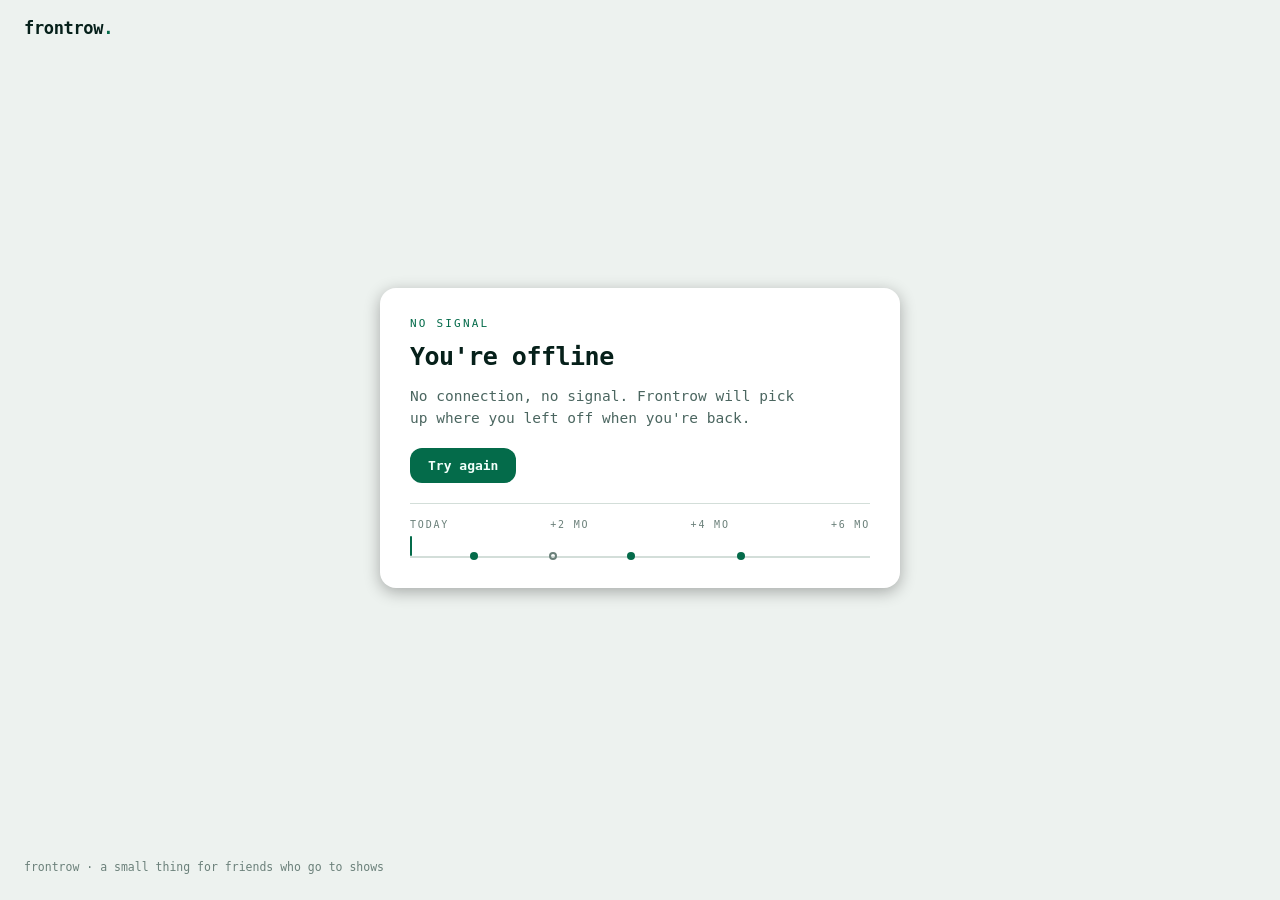
<file: frontend/offline.html>
<!DOCTYPE html>
<html lang="en">
<head>
<meta charset="utf-8" />
<meta name="viewport" content="width=device-width, initial-scale=1" />
<title>Offline · Frontrow</title>
<!-- Zero external requests by design: no webfont, no stylesheet, no icon set. This page
     has to render when the app or the network is down, so Signal's fallback register is
     the system mono stack and a horizon drawn in pure CSS. -->
<style>
  :root{
    --bg:#0D1211;--surface:#141B19;--raise:#1B2422;--line:#243230;
    --text:#E6F2EE;--dim:#93B2AA;--mute:#6E8C85;--accent:#46E39B;--ink:#04160F;--alert:#FF7A6B;
    --mono:ui-monospace,"SFMono-Regular",Menlo,Consolas,monospace;
  }
  @media (prefers-color-scheme: light){
    :root{--bg:#EDF2EF;--surface:#FFFFFF;--raise:#E3EBE7;--line:#D3DED9;
          --text:#06201A;--dim:#4B6660;--mute:#6B807A;--accent:#046B4A;--ink:#F2FFFA;--alert:#B3261E}
  }
  *{box-sizing:border-box}
  body{margin:0;min-height:100vh;display:flex;flex-direction:column;
       background:var(--bg);color:var(--text);font-family:var(--mono);font-size:14px;line-height:1.5}
  .top{display:flex;align-items:center;gap:10px;padding:20px 24px}
  .mark{font:700 17px/1 var(--mono);letter-spacing:-.02em}
  .mark b{color:var(--accent)}
  .lab{font:500 10px/1 var(--mono);letter-spacing:.18em;text-transform:uppercase;color:var(--mute)}
  main{flex:1;display:grid;place-items:center;padding:24px 24px 64px}
  .card{width:100%;max-width:520px;padding:30px;border-radius:16px;background:var(--surface);
        box-shadow:0 4px 16px rgb(0 0 0/.3);display:flex;flex-direction:column;gap:14px;align-items:flex-start}
  .code{font:500 11px/1 var(--mono);letter-spacing:.2em;text-transform:uppercase;color:var(--accent)}
  h1{margin:0;font:600 25px/1.15 var(--mono);letter-spacing:-.02em}
  p{margin:0;font-size:14.5px;color:var(--dim);max-width:44ch}
  .btn{display:inline-flex;align-items:center;gap:8px;margin-top:4px;padding:11px 18px;border:0;border-radius:12px;
       background:var(--accent);color:var(--ink);font:600 13px/1 var(--mono);cursor:pointer;text-decoration:none}
  .btn:hover{filter:brightness(1.08)}
  /* The horizon, in pure CSS: a ruled line with the "now" bar and a few dots. It is the
     only ornament these pages get, and it needs nothing but a border and some spans. */
  .horizon{width:100%;margin-top:6px;padding-top:16px;border-top:1px solid var(--line)}
  .hline{position:relative;height:20px;border-bottom:2px solid var(--line)}
  .hnow{position:absolute;left:0;bottom:0;width:2px;height:20px;border-radius:2px;background:var(--accent)}
  .hdot{position:absolute;bottom:-4px;width:8px;height:8px;border-radius:999px;background:var(--accent);transform:translateX(-4px)}
  .hdot.o{background:transparent;border:2px solid var(--mute)}
  .hmonths{display:flex;justify-content:space-between;margin-bottom:8px}
  footer{padding:0 24px 24px;font-size:11.5px;color:var(--mute)}
</style>
</head>
<body>
  <div class="top"><span class="mark">frontrow<b>.</b></span></div>
  <main>
    <div class="card">
      <span class="code">no signal</span>
      <h1>You&#39;re offline</h1>
      <p>No connection, no signal. Frontrow will pick up where you left off when you&#39;re back.</p>
      <button class="btn" type="button" onclick="location.reload()">Try again</button>
      <div class="horizon">
        <div class="hmonths lab"><span>today</span><span>+2 mo</span><span>+4 mo</span><span>+6 mo</span></div>
        <div class="hline">
          <span class="hnow"></span>
          <span class="hdot" style="left:14%"></span>
          <span class="hdot o" style="left:31%"></span>
          <span class="hdot" style="left:48%"></span>
          <span class="hdot" style="left:72%"></span>
        </div>
      </div>
    </div>
  </main>
  <footer>frontrow · a small thing for friends who go to shows</footer>
  <script>addEventListener("online", () => location.reload());</script>
</body>
</html>
</file>
